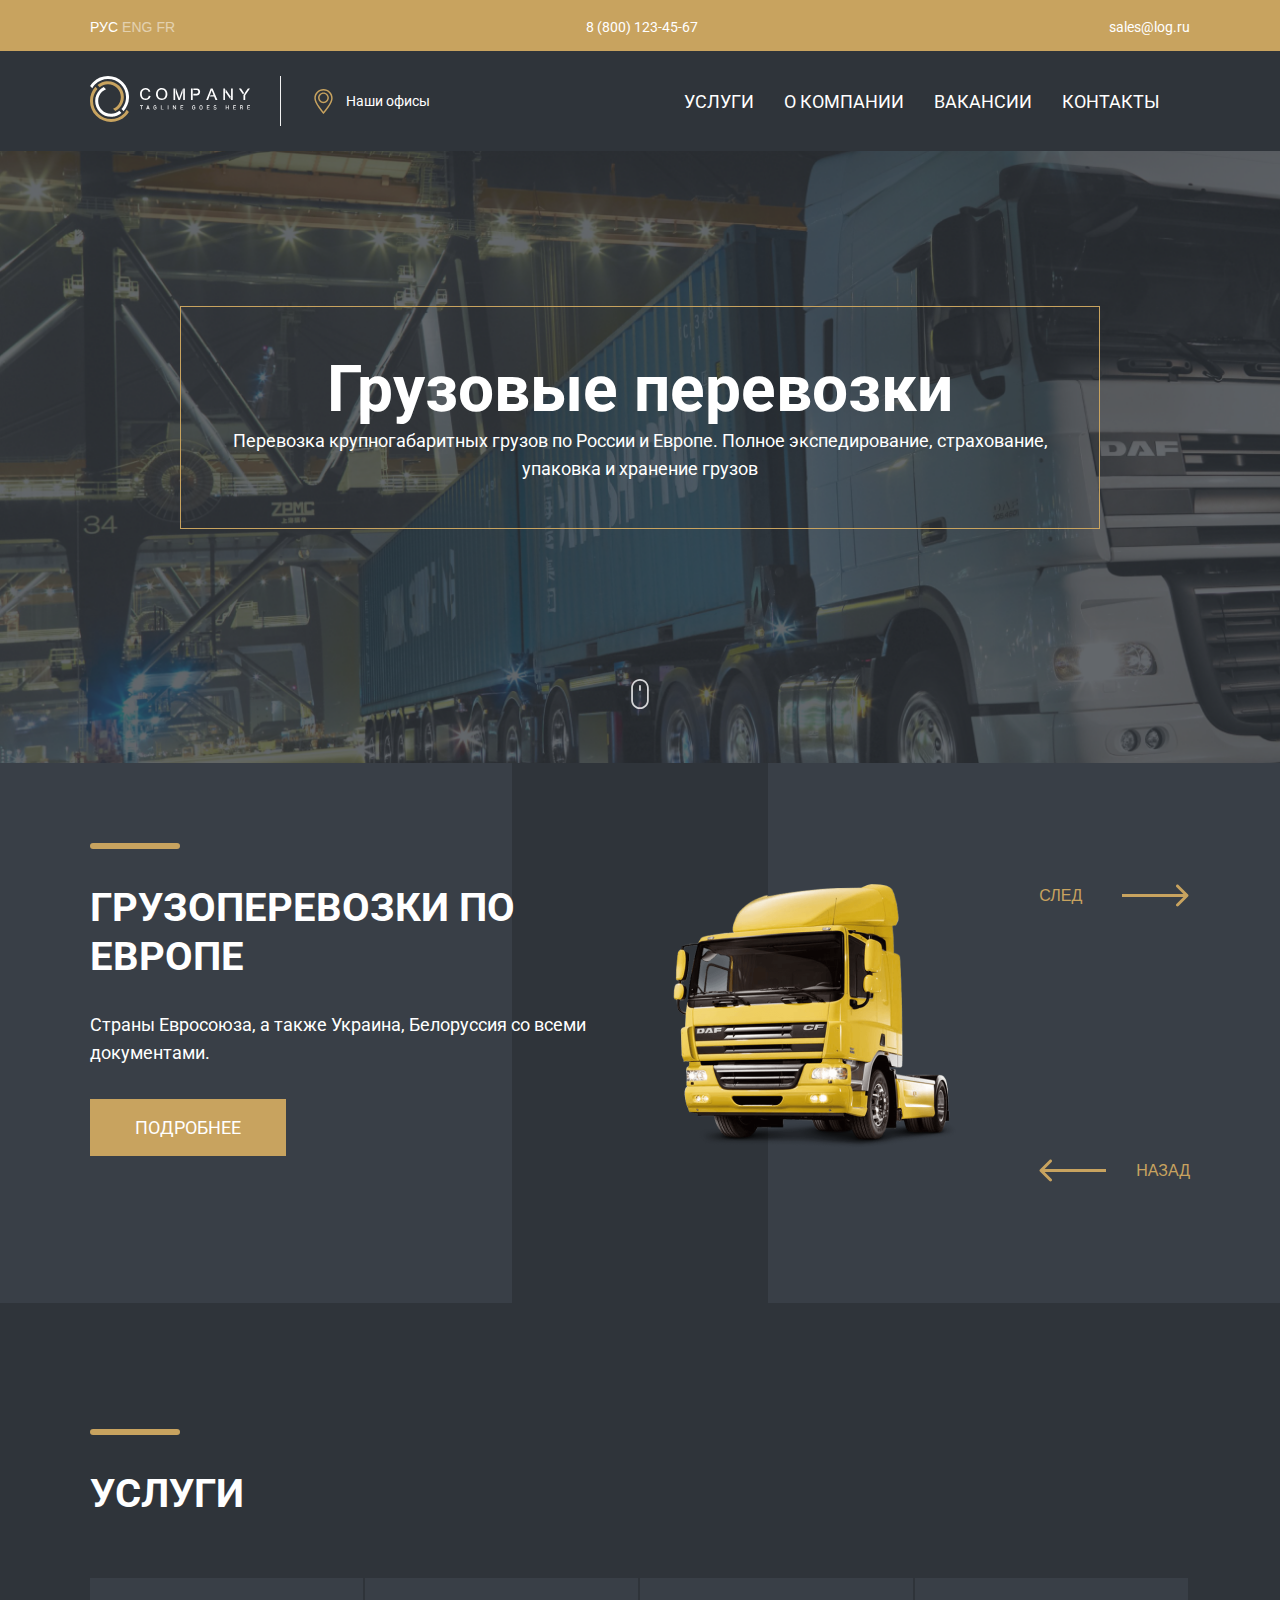
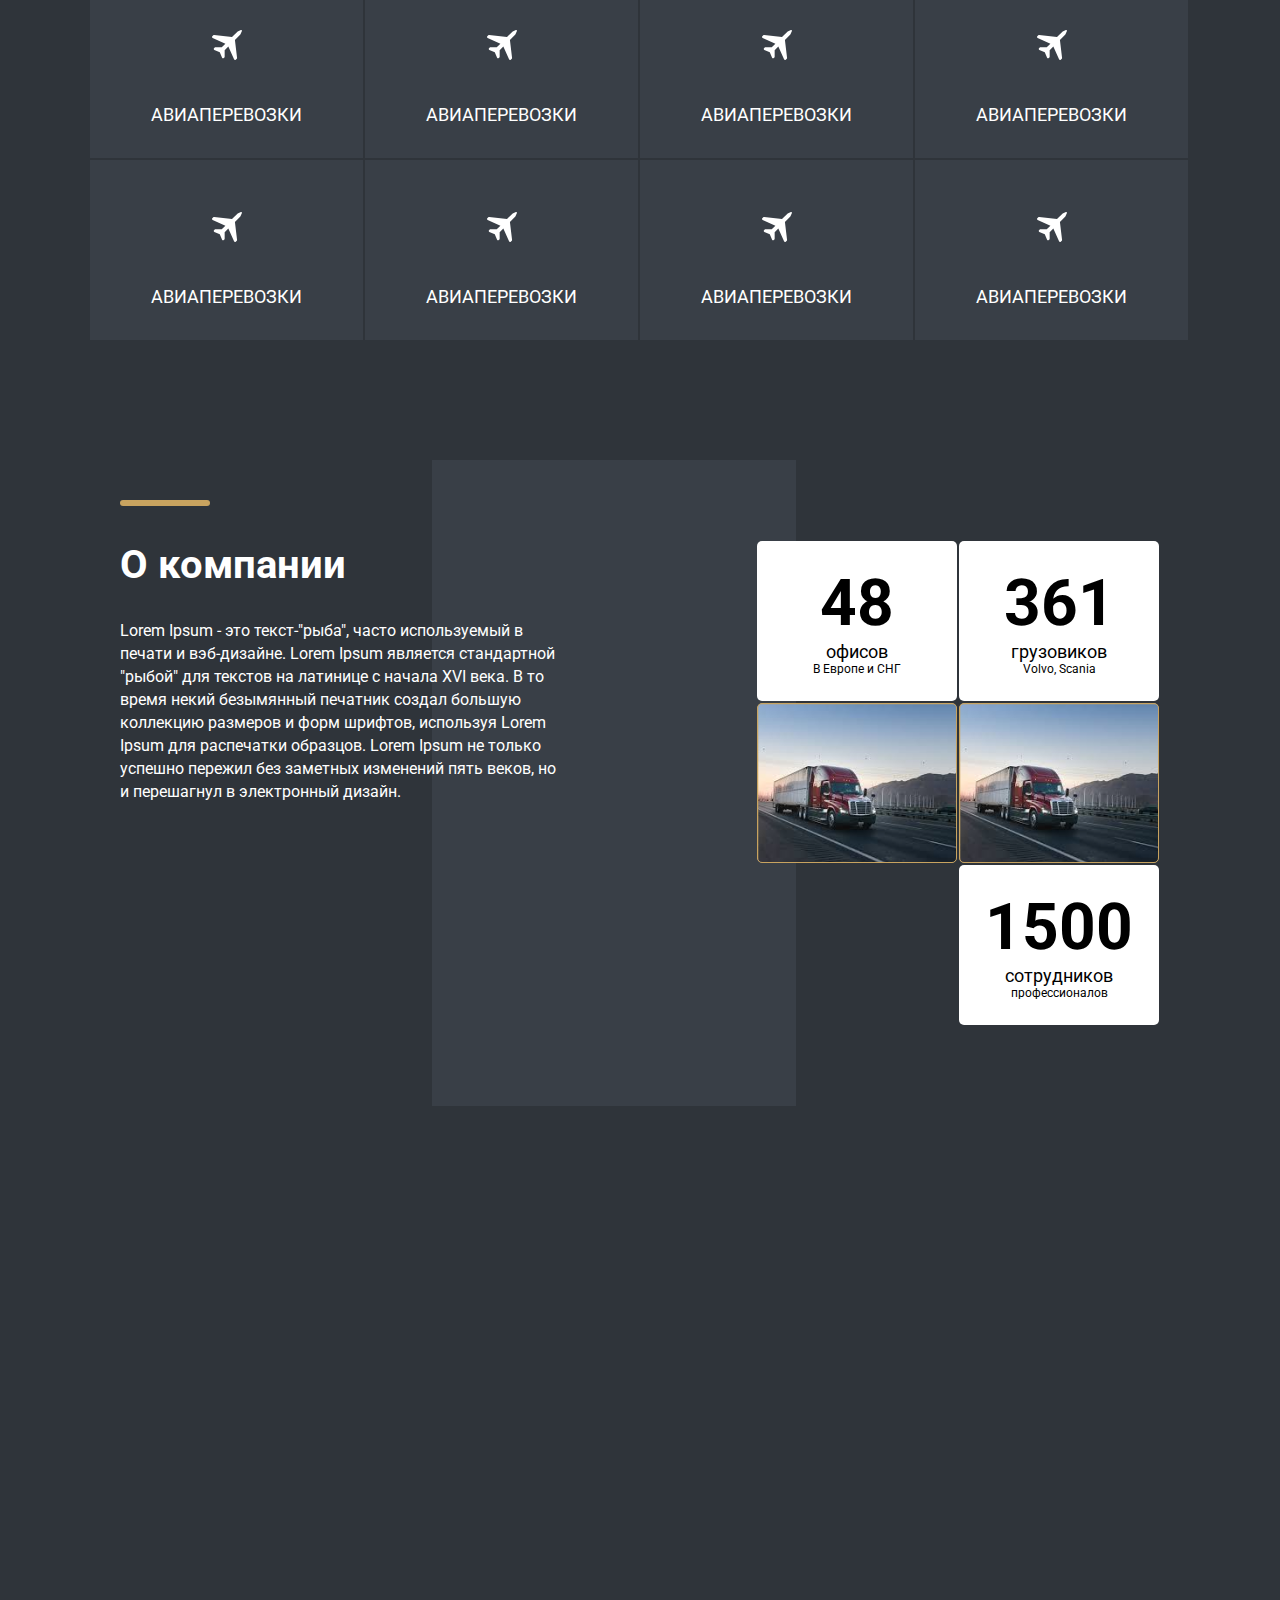
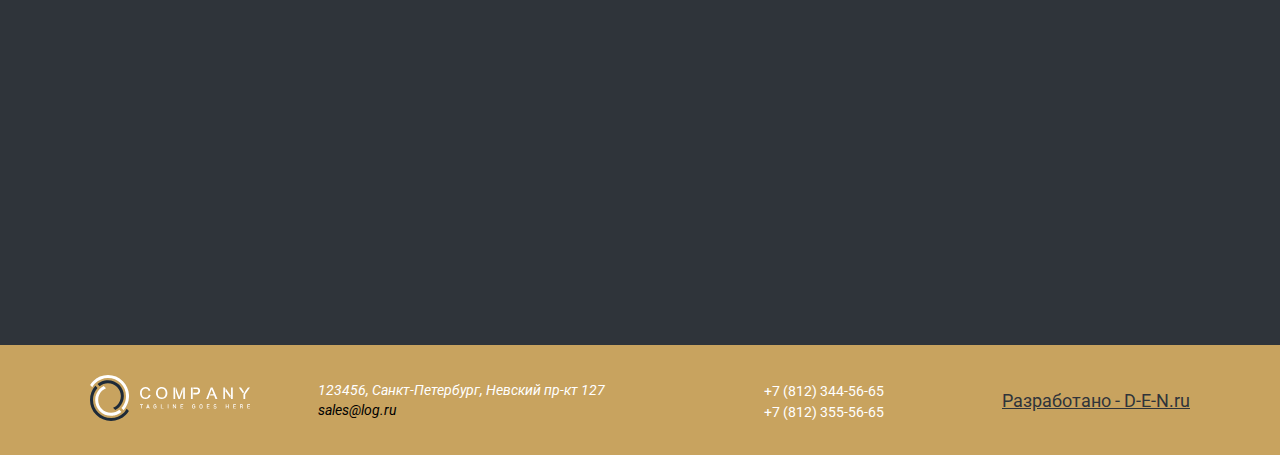
<file: index.html>
<!DOCTYPE html>
<html lang="ru">

<head>
	<meta charset="UTF-8">
	<meta http-equiv="X-UA-Compatible" content="IE=edge">
	<meta name="viewport" content="width=device-width, initial-scale=1.0">
	<link rel="stylesheet" href="/css/style.css">
	<link rel="preconnect" href="https://fonts.googleapis.com">
	<link rel="preconnect" href="https://fonts.gstatic.com" crossorigin>
	<link href="https://fonts.googleapis.com/css2?family=Roboto:wght@400;700&display=swap" rel="stylesheet">
	<title>Freight transportation</title>
</head>

<body>
	<section class="header-top">
		<div class="container">
			<div class="header__top-items">
				<div class="header__top-btn">
					<button class="language">РУС</button>
					<button class="language">ENG</button>
					<button class="language">FR</button>
				</div>
				<div class="number">
					<a href="tel:88001234567" class="header__top-number">8 (800) 123-45-67</a>
				</div>
				<div class="email">
					<a href="mailto:sales@log.ru" class="header__top-email">sales@log.ru</a>
				</div>
			</div>
		</div>
	</section>
	<!-- header-top -->

	<header class="header">
		<div class="container">
			<div class="header-items">
				<div class="header__items-left">
					<a href="/" class="logo-link"><img src="/img/logo.svg" alt="Logo" class="logo"></a>
					<a href="#" class="location__office"><img src="/img/icon/placeholder.svg" alt="Карта"
							class="location-icon">
						<p class="location__office-txt">Наши офисы</p>
					</a>
				</div>
				<div class="header__items-right">
					<nav class="header__navigation">
						<ul class="header__navigation-items">
							<li class="header__nav-item"><a href="#" class="header__nav-link">услуги</a></li>
							<li class="header__nav-item"><a href="#" class="header__nav-link">О компании</a></li>
							<li class="header__nav-item"><a href="#" class="header__nav-link">вакансии</a></li>
							<li class="header__nav-item"><a href="#" class="header__nav-link">контакты</a></li>
						</ul>
					</nav>
				</div>
			</div>
		</div>
	</header>
	<!-- /.header -->

	<section class="hero">
		<div class="container">
			<div class="hero__items">
				<div class="hero__text">
					<h1 class="hero__title">Грузовые перевозки</h1>
					<p class="hero__tagline">Перевозка крупногабаритных грузов по России и Европе. Полное экспедирование,
						страхование, упаковка и хранение грузов</p>
				</div>
				<div class="hero__button">
					<button class="hero__btn"><img src="/img/icon/mouse.svg" alt="mouse" class="hero__btn-img"></button>
				</div>
			</div>
		</div>
	</section>
<section class="slider">
		<div class="container">
			<div class="slider__items">
				<div class="slider__items-left">
					<h2 class="slider__item-title">грузоперевозки по европе</h2>
					<p class="slider__item-info">Страны Евросоюза, а также Украина, Белоруссия со всеми документами.</p>
					<div class="slider__button">
						<a href="#" class="btn btn-slider">ПОДРОБНЕЕ</a>
					</div>
				</div>
				<div class="slider__items__right">
					<div class="slider__img">
						<img src="/img/slider/03.png" alt="Truck" class="slider__image">
					</div>
					<div class="slider__button">
						<button class="slider__btn-next">след <img src="/img/slider/01.svg" alt="next"
								class="slider__btn__img-next"></button>
						<button class="slider__btn-back"><img src="/img/slider/02.svg" alt="next"
								class="slider__btn__img-back"> Назад</button>
					</div>
				</div>
			</div>
		</div>
	</section>
	<section class="services">
		<div class="container">
			<div class="services__title">
				<h2 class="services__title__text">услуги</h2>
			</div>
			<div class="services__items">
				<div class="services__item">
					<div class="services__item__img">
						<svg class="services__item__img-svg" width="30" height="30" viewBox="0 0 30 30" fill="none" xmlns="http://www.w3.org/2000/svg">
							<g clip-path="url(#clip0_8_37)">
								<path
									d="M28.8926 0.0731982L25.718 1.51816C25.5147 1.61199 25.3271 1.74023 25.1676 1.89974L19.9945 7.07597L2.17947 4.93979C1.85733 4.90226 1.53205 5.01173 1.30374 5.24317L0.312277 6.23463C-0.213166 6.76008 -0.0505287 7.64832 0.628168 7.9517L13.3952 13.6753L9.72958 17.3409H3.32731C3.04583 17.3409 2.77685 17.4535 2.57668 17.6505L2.04186 18.1884C1.51016 18.7201 1.68531 19.6177 2.37339 19.9118L7.77481 22.2262L10.0893 27.6276C10.3833 28.3157 11.284 28.4909 11.8126 27.9592L12.3505 27.4212C12.5507 27.221 12.6602 26.9521 12.6602 26.6706V20.2683L16.3258 16.6027L22.0493 29.3729C22.3527 30.0516 23.2409 30.2142 23.7664 29.6888L24.7578 28.6973C24.9893 28.4659 25.0987 28.1437 25.0612 27.8216L22.9219 10.0066L28.0981 4.83036C28.2577 4.67085 28.3859 4.48632 28.4797 4.27989L29.9247 1.10535C30.2281 0.451642 29.5525 -0.227054 28.8926 0.0731982Z"
									fill="white" />
							</g>
							<defs>
								<clipPath id="clip0_8_37">
									<rect width="30" height="30" fill="white" />
								</clipPath>
							</defs>
						</svg>
					</div>
					<p class="services__item__txt">Авиаперевозки</p>
				</div>
				<!-- services__item -->
				<div class="services__item">
					<div class="services__item__img">
						<svg class="services__item__img-svg" width="30" height="30" viewBox="0 0 30 30" fill="none" xmlns="http://www.w3.org/2000/svg">
							<g clip-path="url(#clip0_8_37)">
								<path
									d="M28.8926 0.0731982L25.718 1.51816C25.5147 1.61199 25.3271 1.74023 25.1676 1.89974L19.9945 7.07597L2.17947 4.93979C1.85733 4.90226 1.53205 5.01173 1.30374 5.24317L0.312277 6.23463C-0.213166 6.76008 -0.0505287 7.64832 0.628168 7.9517L13.3952 13.6753L9.72958 17.3409H3.32731C3.04583 17.3409 2.77685 17.4535 2.57668 17.6505L2.04186 18.1884C1.51016 18.7201 1.68531 19.6177 2.37339 19.9118L7.77481 22.2262L10.0893 27.6276C10.3833 28.3157 11.284 28.4909 11.8126 27.9592L12.3505 27.4212C12.5507 27.221 12.6602 26.9521 12.6602 26.6706V20.2683L16.3258 16.6027L22.0493 29.3729C22.3527 30.0516 23.2409 30.2142 23.7664 29.6888L24.7578 28.6973C24.9893 28.4659 25.0987 28.1437 25.0612 27.8216L22.9219 10.0066L28.0981 4.83036C28.2577 4.67085 28.3859 4.48632 28.4797 4.27989L29.9247 1.10535C30.2281 0.451642 29.5525 -0.227054 28.8926 0.0731982Z"
									fill="white" />
							</g>
							<defs>
								<clipPath id="clip0_8_37">
									<rect width="30" height="30" fill="white" />
								</clipPath>
							</defs>
						</svg>
					</div>
					<p class="services__item__txt">Авиаперевозки</p>
				</div>
				<!-- services__item -->
				<div class="services__item">
					<div class="services__item__img">
						<svg class="services__item__img-svg" width="30" height="30" viewBox="0 0 30 30" fill="none" xmlns="http://www.w3.org/2000/svg">
							<g clip-path="url(#clip0_8_37)">
								<path
									d="M28.8926 0.0731982L25.718 1.51816C25.5147 1.61199 25.3271 1.74023 25.1676 1.89974L19.9945 7.07597L2.17947 4.93979C1.85733 4.90226 1.53205 5.01173 1.30374 5.24317L0.312277 6.23463C-0.213166 6.76008 -0.0505287 7.64832 0.628168 7.9517L13.3952 13.6753L9.72958 17.3409H3.32731C3.04583 17.3409 2.77685 17.4535 2.57668 17.6505L2.04186 18.1884C1.51016 18.7201 1.68531 19.6177 2.37339 19.9118L7.77481 22.2262L10.0893 27.6276C10.3833 28.3157 11.284 28.4909 11.8126 27.9592L12.3505 27.4212C12.5507 27.221 12.6602 26.9521 12.6602 26.6706V20.2683L16.3258 16.6027L22.0493 29.3729C22.3527 30.0516 23.2409 30.2142 23.7664 29.6888L24.7578 28.6973C24.9893 28.4659 25.0987 28.1437 25.0612 27.8216L22.9219 10.0066L28.0981 4.83036C28.2577 4.67085 28.3859 4.48632 28.4797 4.27989L29.9247 1.10535C30.2281 0.451642 29.5525 -0.227054 28.8926 0.0731982Z"
									fill="white" />
							</g>
							<defs>
								<clipPath id="clip0_8_37">
									<rect width="30" height="30" fill="white" />
								</clipPath>
							</defs>
						</svg>
					</div>
					<p class="services__item__txt">Авиаперевозки</p>
				</div>
				<!-- services__item -->
				<div class="services__item">
					<div class="services__item__img">
						<svg class="services__item__img-svg" width="30" height="30" viewBox="0 0 30 30" fill="none" xmlns="http://www.w3.org/2000/svg">
							<g clip-path="url(#clip0_8_37)">
								<path
									d="M28.8926 0.0731982L25.718 1.51816C25.5147 1.61199 25.3271 1.74023 25.1676 1.89974L19.9945 7.07597L2.17947 4.93979C1.85733 4.90226 1.53205 5.01173 1.30374 5.24317L0.312277 6.23463C-0.213166 6.76008 -0.0505287 7.64832 0.628168 7.9517L13.3952 13.6753L9.72958 17.3409H3.32731C3.04583 17.3409 2.77685 17.4535 2.57668 17.6505L2.04186 18.1884C1.51016 18.7201 1.68531 19.6177 2.37339 19.9118L7.77481 22.2262L10.0893 27.6276C10.3833 28.3157 11.284 28.4909 11.8126 27.9592L12.3505 27.4212C12.5507 27.221 12.6602 26.9521 12.6602 26.6706V20.2683L16.3258 16.6027L22.0493 29.3729C22.3527 30.0516 23.2409 30.2142 23.7664 29.6888L24.7578 28.6973C24.9893 28.4659 25.0987 28.1437 25.0612 27.8216L22.9219 10.0066L28.0981 4.83036C28.2577 4.67085 28.3859 4.48632 28.4797 4.27989L29.9247 1.10535C30.2281 0.451642 29.5525 -0.227054 28.8926 0.0731982Z"
									fill="white" />
							</g>
							<defs>
								<clipPath id="clip0_8_37">
									<rect width="30" height="30" fill="white" />
								</clipPath>
							</defs>
						</svg>
					</div>
					<p class="services__item__txt">Авиаперевозки</p>
				</div>
				<!-- services__item -->
				<div class="services__item">
					<div class="services__item__img">
						<svg class="services__item__img-svg" width="30" height="30" viewBox="0 0 30 30" fill="none" xmlns="http://www.w3.org/2000/svg">
							<g clip-path="url(#clip0_8_37)">
								<path
									d="M28.8926 0.0731982L25.718 1.51816C25.5147 1.61199 25.3271 1.74023 25.1676 1.89974L19.9945 7.07597L2.17947 4.93979C1.85733 4.90226 1.53205 5.01173 1.30374 5.24317L0.312277 6.23463C-0.213166 6.76008 -0.0505287 7.64832 0.628168 7.9517L13.3952 13.6753L9.72958 17.3409H3.32731C3.04583 17.3409 2.77685 17.4535 2.57668 17.6505L2.04186 18.1884C1.51016 18.7201 1.68531 19.6177 2.37339 19.9118L7.77481 22.2262L10.0893 27.6276C10.3833 28.3157 11.284 28.4909 11.8126 27.9592L12.3505 27.4212C12.5507 27.221 12.6602 26.9521 12.6602 26.6706V20.2683L16.3258 16.6027L22.0493 29.3729C22.3527 30.0516 23.2409 30.2142 23.7664 29.6888L24.7578 28.6973C24.9893 28.4659 25.0987 28.1437 25.0612 27.8216L22.9219 10.0066L28.0981 4.83036C28.2577 4.67085 28.3859 4.48632 28.4797 4.27989L29.9247 1.10535C30.2281 0.451642 29.5525 -0.227054 28.8926 0.0731982Z"
									fill="white" />
							</g>
							<defs>
								<clipPath id="clip0_8_37">
									<rect width="30" height="30" fill="white" />
								</clipPath>
							</defs>
						</svg>
					</div>
					<p class="services__item__txt">Авиаперевозки</p>
				</div>
				<!-- services__item -->
				<div class="services__item">
					<div class="services__item__img">
						<svg class="services__item__img-svg" width="30" height="30" viewBox="0 0 30 30" fill="none" xmlns="http://www.w3.org/2000/svg">
							<g clip-path="url(#clip0_8_37)">
								<path
									d="M28.8926 0.0731982L25.718 1.51816C25.5147 1.61199 25.3271 1.74023 25.1676 1.89974L19.9945 7.07597L2.17947 4.93979C1.85733 4.90226 1.53205 5.01173 1.30374 5.24317L0.312277 6.23463C-0.213166 6.76008 -0.0505287 7.64832 0.628168 7.9517L13.3952 13.6753L9.72958 17.3409H3.32731C3.04583 17.3409 2.77685 17.4535 2.57668 17.6505L2.04186 18.1884C1.51016 18.7201 1.68531 19.6177 2.37339 19.9118L7.77481 22.2262L10.0893 27.6276C10.3833 28.3157 11.284 28.4909 11.8126 27.9592L12.3505 27.4212C12.5507 27.221 12.6602 26.9521 12.6602 26.6706V20.2683L16.3258 16.6027L22.0493 29.3729C22.3527 30.0516 23.2409 30.2142 23.7664 29.6888L24.7578 28.6973C24.9893 28.4659 25.0987 28.1437 25.0612 27.8216L22.9219 10.0066L28.0981 4.83036C28.2577 4.67085 28.3859 4.48632 28.4797 4.27989L29.9247 1.10535C30.2281 0.451642 29.5525 -0.227054 28.8926 0.0731982Z"
									fill="white" />
							</g>
							<defs>
								<clipPath id="clip0_8_37">
									<rect width="30" height="30" fill="white" />
								</clipPath>
							</defs>
						</svg>
					</div>
					<p class="services__item__txt">Авиаперевозки</p>
				</div>
				<!-- services__item -->
				<div class="services__item">
					<div class="services__item__img">
						<svg class="services__item__img-svg" width="30" height="30" viewBox="0 0 30 30" fill="none" xmlns="http://www.w3.org/2000/svg">
							<g clip-path="url(#clip0_8_37)">
								<path
									d="M28.8926 0.0731982L25.718 1.51816C25.5147 1.61199 25.3271 1.74023 25.1676 1.89974L19.9945 7.07597L2.17947 4.93979C1.85733 4.90226 1.53205 5.01173 1.30374 5.24317L0.312277 6.23463C-0.213166 6.76008 -0.0505287 7.64832 0.628168 7.9517L13.3952 13.6753L9.72958 17.3409H3.32731C3.04583 17.3409 2.77685 17.4535 2.57668 17.6505L2.04186 18.1884C1.51016 18.7201 1.68531 19.6177 2.37339 19.9118L7.77481 22.2262L10.0893 27.6276C10.3833 28.3157 11.284 28.4909 11.8126 27.9592L12.3505 27.4212C12.5507 27.221 12.6602 26.9521 12.6602 26.6706V20.2683L16.3258 16.6027L22.0493 29.3729C22.3527 30.0516 23.2409 30.2142 23.7664 29.6888L24.7578 28.6973C24.9893 28.4659 25.0987 28.1437 25.0612 27.8216L22.9219 10.0066L28.0981 4.83036C28.2577 4.67085 28.3859 4.48632 28.4797 4.27989L29.9247 1.10535C30.2281 0.451642 29.5525 -0.227054 28.8926 0.0731982Z"
									fill="white" />
							</g>
							<defs>
								<clipPath id="clip0_8_37">
									<rect width="30" height="30" fill="white" />
								</clipPath>
							</defs>
						</svg>
					</div>
					<p class="services__item__txt">Авиаперевозки</p>
				</div>
				<!-- services__item -->
				<div class="services__item">
					<div class="services__item__img">
						<svg class="services__item__img-svg" width="30" height="30" viewBox="0 0 30 30" fill="none" xmlns="http://www.w3.org/2000/svg">
							<g clip-path="url(#clip0_8_37)">
								<path
									d="M28.8926 0.0731982L25.718 1.51816C25.5147 1.61199 25.3271 1.74023 25.1676 1.89974L19.9945 7.07597L2.17947 4.93979C1.85733 4.90226 1.53205 5.01173 1.30374 5.24317L0.312277 6.23463C-0.213166 6.76008 -0.0505287 7.64832 0.628168 7.9517L13.3952 13.6753L9.72958 17.3409H3.32731C3.04583 17.3409 2.77685 17.4535 2.57668 17.6505L2.04186 18.1884C1.51016 18.7201 1.68531 19.6177 2.37339 19.9118L7.77481 22.2262L10.0893 27.6276C10.3833 28.3157 11.284 28.4909 11.8126 27.9592L12.3505 27.4212C12.5507 27.221 12.6602 26.9521 12.6602 26.6706V20.2683L16.3258 16.6027L22.0493 29.3729C22.3527 30.0516 23.2409 30.2142 23.7664 29.6888L24.7578 28.6973C24.9893 28.4659 25.0987 28.1437 25.0612 27.8216L22.9219 10.0066L28.0981 4.83036C28.2577 4.67085 28.3859 4.48632 28.4797 4.27989L29.9247 1.10535C30.2281 0.451642 29.5525 -0.227054 28.8926 0.0731982Z"
									fill="white" />
							</g>
							<defs>
								<clipPath id="clip0_8_37">
									<rect width="30" height="30" fill="white" />
								</clipPath>
							</defs>
						</svg>
					</div>
					<p class="services__item__txt">Авиаперевозки</p>
				</div>
				<!-- services__item -->

			</div>
		</div>
	</section>
	<section class="about">
		<div class="container">
			<div class="about__items">
				<div class="about__items__left">
					<h2 class="about__title">О компании</h2>
					<p class="about__untitle">Lorem Ipsum - это текст-"рыба", часто используемый в печати и вэб-дизайне.
						Lorem Ipsum является стандартной "рыбой" для текстов на латинице с начала XVI века. В то время некий
						безымянный печатник создал большую коллекцию размеров и форм шрифтов, используя Lorem Ipsum для
						распечатки образцов. Lorem Ipsum не только успешно пережил без заметных изменений пять веков, но и
						перешагнул в электронный дизайн.</p>
				</div>
				<div class="about__items__right">
					<div class="about__item">
						<h2 class="about__item__title">48</h2>
						<p class="about__item__untitle">офисов</p>
						<p class="about__item__text">В Европе и СНГ</p>
					</div>
					<!-- about__item -->
					<div class="about__item">
						<h2 class="about__item__title">361</h2>
						<p class="about__item__untitle">грузовиков</p>
						<p class="about__item__text">Volvo, Scania</p>
					</div>
					<!-- about__item -->
					<div class="about__item">
					</div>
					<!-- about__item -->
					<div class="about__item">

					</div>
					<!-- about__item -->
					<div class="about__item">
						<h2 class="about__item__title">1500</h2>
						<p class="about__item__untitle">сотрудников</p>
						<p class="about__item__text">профессионалов</p>
					</div>
					<!-- about__item -->
				</div>
			</div>
		</div>
	</section>

	<div class="map">
		<iframe
			src="https://www.google.com/maps/embed?pb=!1m18!1m12!1m3!1d999.657764603358!2d30.373413578094254!3d59.926906319221935!2m3!1f0!2f0!3f0!3m2!1i1024!2i768!4f13.1!3m3!1m2!1s0x469631b90326d2bd%3A0x88c63281606bcb9b!2z0J3QtdCy0YHQutC40Lkg0L_RgC4sIDEyN9CVLCDQodCw0L3QutGCLdCf0LXRgtC10YDQsdGD0YDQsywgMTkxMDI0!5e0!3m2!1sru!2sru!4v1640085650661!5m2!1sru!2sru"
			width="100%" height="600" style="border:0;" allowfullscreen="" loading="lazy" class="map"></iframe>
	</div>
	<footer class="footer">
		<div class="container">
			<div class="footer__items">
				<div class="logo">
					<a href="/" class="logo__dark-link"><img src="/img/logo__dark.svg" alt="Logo" class="logo"></a>
				</div>
				<div class="address">
					<address>
						<p class="address__text">
							123456, Санкт-Петербург, Невский пр-кт 127
						</p>
						<p class="address__email">
							<a href="mailto:sales@log.ru" class="header__top-email-black">sales@log.ru</a>
						</p>
					</address>
				</div>
				<div class="numbers">
					<a href="tel:88123445665" class="footer__number">+7 (812) 344-56-65</a>
					<a href="tel:88123555665" class="footer__number">+7 (812) 355-56-65</a>
				</div>
				<div class="author">
					<a href="#" class="author__link">Разработано - D-E-N.ru</a>
				</div>
			</div>
		</div>
	</footer>
</body>

</html>
</file>
<file: css/style.css>
*,
*::after,
*::before {
	margin: 0;
	padding: 0;
	box-sizing: border-box;
}

html {
	font-family: 'Roboto', sans-serif;
	font-size: 18px;
	background-color: #2F343A;
}

button {
	border: none;
	background: none;
	cursor: pointer;
}

a,
ul {
	text-decoration: none;
	list-style: none;
}

h1,
h2,
h3,
h4,
h5,
h6 {
	font-weight: 700;
}

.container {
	max-width: 1100px;
	width: 100%;
	margin: 0 auto;
}



.header-top {
	background-color: #C8A35F;
	padding: 15px 0;
}

.header__top-items {
	display: flex;
	justify-content: space-between;
}

.language {
	opacity: 0.5;
}

.language:first-child {
	opacity: 1;
}

.language,
.header__top-number,
.header__top-email {
	font-size: 14px;
	color: #fff;
}


.header {
	background: #2F343A;
	padding: 25px 0;
}


.header-items {
	display: flex;
	justify-content: space-between;
	align-items: center;
}

.logo-link {
	border-right: 1px solid #F2F2F2;
	margin-right: 30px;
	padding-right: 30px;
}

.location__office {
	color: #fff;
}

.location-icon {
	margin-right: 10px;
}

.location__office-txt {
	font-size: 14px;
	line-height: 16px;
}

.header__items-left,
.location__office {
	display: flex;
	align-items: center;
}

.header__navigation-items {
	display: flex;
}

.header__nav-link {
	color: #fff;
	text-transform: uppercase;
}

.header__nav-link:not(last-child) {
	margin-right: 30px;
}


.hero {
	background-image: url(../img/items/Rectangle.png);
	background-repeat: no-repeat;
	background-size: cover;
	padding-top: 155px;
	padding-bottom: 50px;
}

.hero__items {
	text-align: center;
	max-width: 920px;
	width: 100%;
	margin: 0 auto;
}

.hero__text {
	border: 1px solid #C8A35F;
	padding: 45px;
}

.hero__title {
	color: #fff;
	font-size: 64px;
	line-height: 75px;
}

.hero__tagline {
	color: #fff;
	font-size: 18px;
	line-height: 28px;
}

.hero__button {
	margin-top: 150px;
}


.slider {
	background: linear-gradient(to left, #393f47 40%, #2F343A 40% 50%, #2F343A 50% 60%, #393f47 60%);
	padding: 120px 0 120px;
}

.slider__items {
	display: flex;
}

.slider__item-title {
	color: #fff;
	font-size: 40px;
	line-height: 49px;
	text-transform: uppercase;
	margin-bottom: 30px;
	position: relative;
}

.slider__item-title::before {
	content: '';
	width: 90px;
	height: 6px;
	background-color: #C8A35F;
	border-radius: 5px;
	position: absolute;
	top: -40px;
	left: 0;

}

.slider__item-info {
	color: #fff;
	font-size: 18px;
	line-height: 28px;
	margin-bottom: 50px;
}


.btn-slider {
	color: #fff;
	background-color: #C8A35F;
	padding: 18px 45px;
	text-transform: uppercase;
}

.slider__items__right {
	display: flex;
}


.slider__btn-next,
.slider__btn-back {
	color: #C8A35F;
	font-weight: 500;
	font-size: 16px;
	line-height: 25px;
	text-transform: uppercase;
	display: flex;
}

.slider__btn-next {
	margin-bottom: 250px;
}

.slider__btn__img-next {
	margin-left: 40px;
}

.slider__btn__img-back {
	margin-right: 30px;
}



.services {
	background-color: #2F343A;
	padding-top: 166px;
}

.services__title__text {
	color: #fff;
	font-size: 40px;
	line-height: 49px;
	text-transform: uppercase;
	position: relative;
	margin-bottom: 60px;
}

.services__title__text::before {
	content: '';
	width: 90px;
	height: 6px;
	background-color: #C8A35F;
	border-radius: 5px;
	position: absolute;
	top: -40px;
	left: 0;
}

.services__items {
	display: flex;
	flex-wrap: wrap;
	gap: 2px;
}

.services__item {
	max-width: 273px;
	max-height: 180px;
	width: 100%;
	background: #393F47;
	padding: 55px 45px 35px;
	transition: .3s;
	display: flex;
	flex-direction: column;
	justify-content: center;
	align-items: center;
	cursor: pointer;
}

.services__item:hover {
	background-color: #C8A35F;
}

.services__item__img {
	margin-bottom: 40px;
	position: relative;
	transition: .3s;
	z-index: 1000;
}

.services__item:hover .services__item__img::before {
	position: absolute;
	width: 70px;
	height: 70px;
	top: -20px;
	left: -20px;
	background-color: #fff;
	border-radius: 50%;
	z-index: -1;
}

.services__item__img path {
	transition: .3s;
}

.services__item:hover .services__item__img path {
	fill: #2F343A;
}

.services__item__txt {
	color: #fff;
	font-size: 18px;
	line-height: 22px;
	text-transform: uppercase;
	text-align: center;
}


.about {
	margin: 120px;
	padding: 80px 0;
	background: linear-gradient(to left, #2F343A 35%, #393f47 35% 50%, #393f47 50% 70%, #2F343A 70%);
}

.about__items {
	display: flex;
}

.about__items__left {
	max-width: 445px;
	width: 100%;
	margin-right: 49px;
}

.about__title {
	color: #fff;
	font-size: 40px;
	line-height: 49px;
	margin-bottom: 30px;
	position: relative;
}

.about__title::before {
	content: '';
	width: 90px;
	height: 6px;
	background-color: #C8A35F;
	border-radius: 5px;
	position: absolute;
	top: -40px;
	left: 0;
}

.about__untitle {
	color: #fff;
	font-size: 16px;
	line-height: 23px;

}

.about__items__right {
	justify-content: end;
	display: flex;
	flex-wrap: wrap;
}

.about__item {
	width: 200px;
	height: 160px;
	background: #fff;
	text-align: center;
	border-radius: 5px;
	margin: 1px;
	padding: 25px 0;

}

.about__item:nth-child(3) {
	background-image: url(../img/about/01.png);
	background-repeat: no-repeat;
	border: 0.25px solid #C8A35F;
}

.about__item:nth-child(4) {
	background-image: url(../img/about/01.png);
	background-repeat: no-repeat;
	border: 0.25px solid #C8A35F;
}

.about__item__title {
	text-align: center;
	font-size: 64px;
	line-height: 75px;
}

.about__item__untitle {
	text-align: center;
	font-size: 18px;
	line-height: 21px;
}

.about__item__text {
	text-align: center;
	font-size: 12px;
	line-height: 14px;
}

.map {
	margin-top: 120px;
	opacity: 0.5;
	transition: .3s;
}

.map:hover {
	opacity: 2;
}


.footer {
	margin-top: -5px;
	background-color: #C8A35F;
	padding: 30px 0 30px;
}

.footer__items {
	display: flex;
	justify-content: space-between;
	align-items: center;
}

.header__top-email-black {
	margin-right: 30px;
}

.address {
	margin-right: 90px;
}

.address__text {
	color: #fff;
	font-size: 14px;
	line-height: 16px;
	text-align: center;
}

.header__top-email-black {
	color: black;
	font-size: 14px;
	line-height: 16px;
	text-align: center;
}

.numbers {
	display: block;
	margin-right: 40px;
	max-width: 130px;
}

.footer__number {
	text-align: center;
	font-size: 14px;
	line-height: 16px;
	color: #fff;
}

.author__link {
	text-align: center;
	color: #2F343A;
	text-decoration: underline;
}

/* footer */

@media(max-width:1150px){
	.container{
		width: 90%;
	}

	.services__items{
		justify-content: center;
	}

	.about__items__right{
		justify-content: center;
	}
}

@media(max-width:1035px){
	.slider__img{
		display: none;
	}

	.slider__items{
		justify-content: space-between;
	}

	.address{
		margin: 0;
	}

	.header__items-left{
	margin: 0;
	}
	
	.logo{
		display: none;
	}

	.services__title__text{
		text-align: center;
	}

	.services__title__text::before{
		left: 45%;
	}
}

@media(max-width:945px){

	.about__items__right{
		display: none;
	}

	.about__items__left{
		margin: 0 auto;
	}

	.about__title,
	.about__untitle{
		text-align: center;
	}

	.about__title::before{
		left: 35%;
	}
}

@media(max-width:765px){
	.header__nav-item:nth-child(2){
		display: none;
	}

	.author{
		display: none;
	}
}

@media(max-width:650px){
	.slider__button{
		display: none;
	}

	.slider__item-title,
	.slider__item-info{
		text-align: center;
	}

	.slider__item-title::before{
		left: 42%;
	}
}

@media(max-width:610px){
	.header__items-left{
		display: none;
	}

	.header-items{
		justify-content: center;
	}
}

@media (max-width:535px) {
	.numbers{
		display: none;
	}

	.address{
		margin: 0 auto;
	}

	.address__text,
	.address__email{
		text-align: center;
	}
}

@media(max-width:450px){
	.about{
		display: none;
	}

	.hero__title{
		font-size: 54px;
	}
	.hero__tagline{
		font-size: 16px;
	}

	.slider__item-title{
		font-size: 30px;
	}

	.header__nav-link{
		text-align: center;
	}
}
</file>
